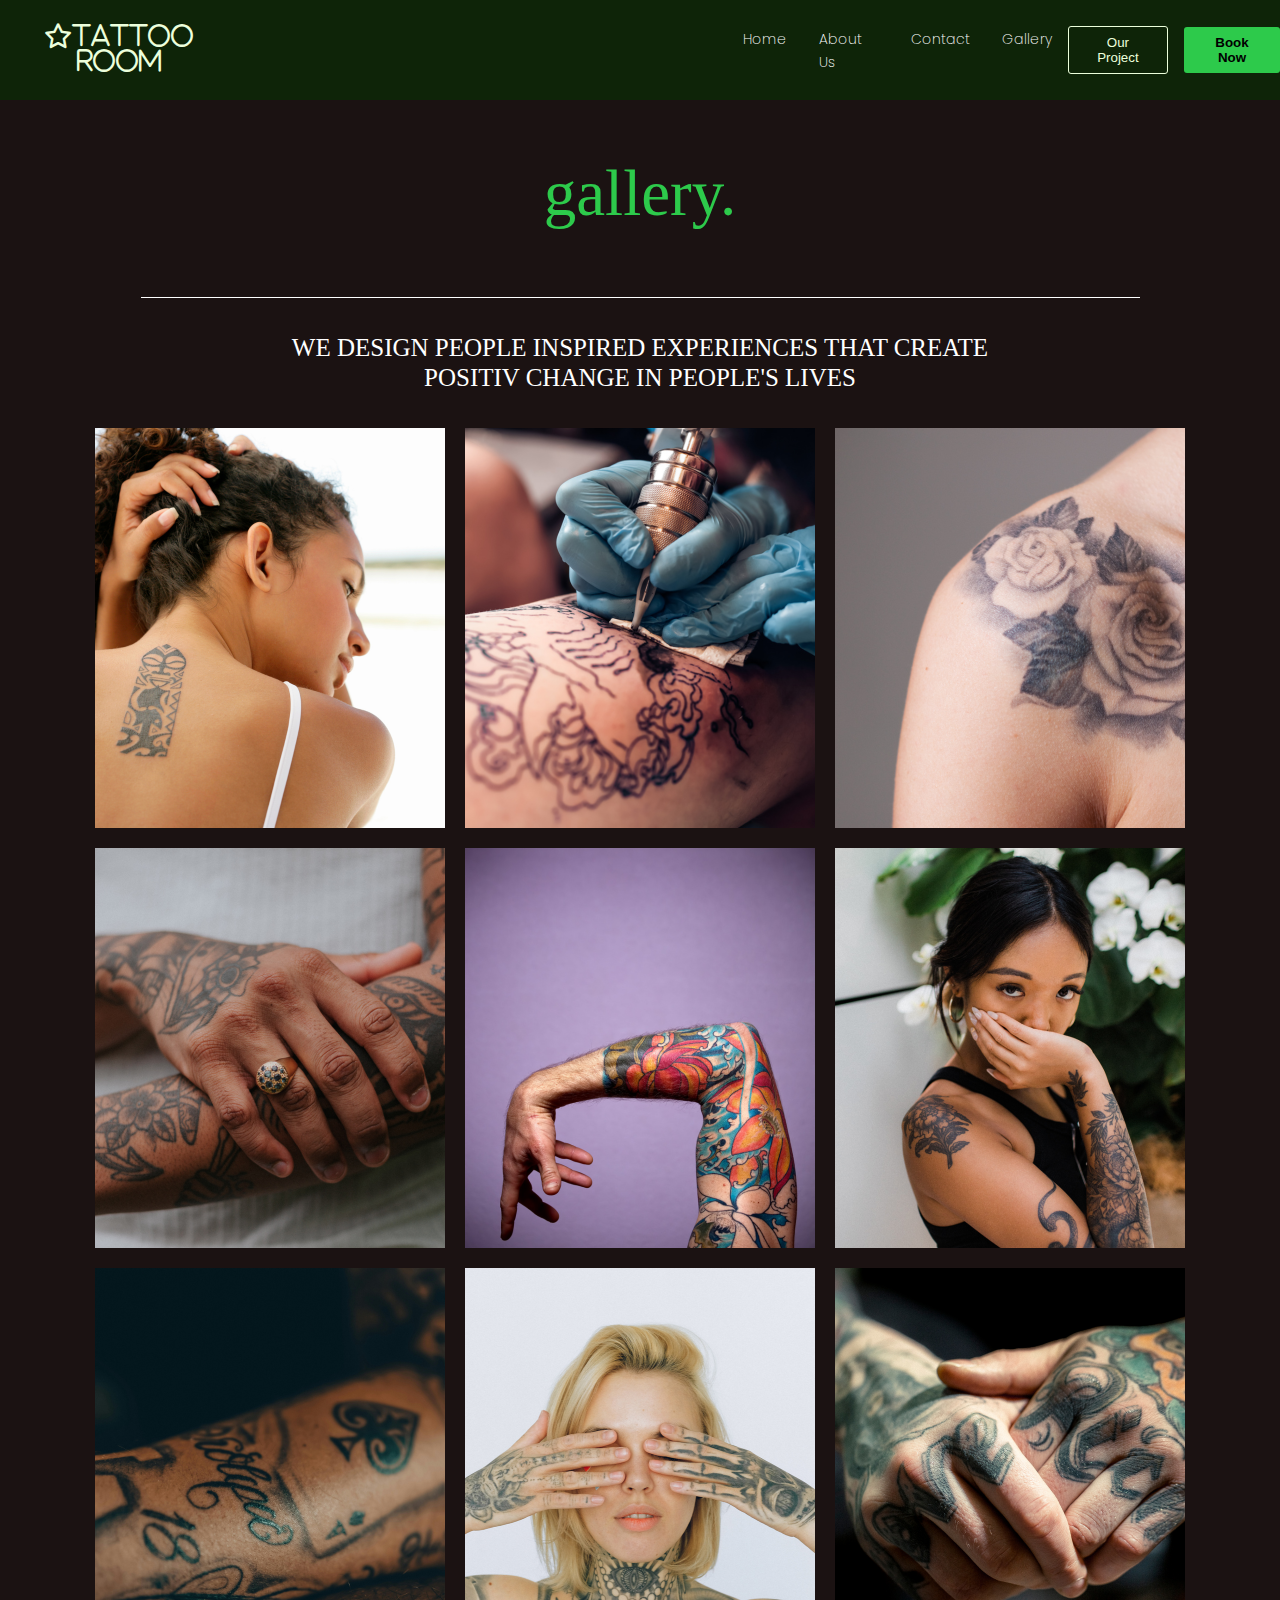
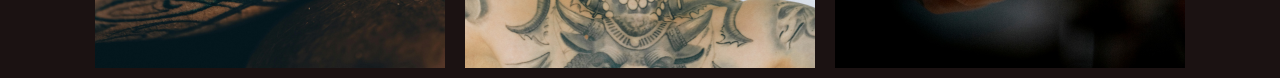
<file: pages/gallery.html>
<!DOCTYPE html>
<html lang="en">
<head>
    <meta charset="UTF-8">
    <meta name="viewport" content="width=device-width, initial-scale=1.0">
    <link rel="stylesheet" href="../styles/index.css">
    <link rel="stylesheet" href="../styles/gallery.css">
    <link href="https://fonts.googleapis.com/css2?family=Dancing+Script:wght@400..700&family=Newsreader:ital,opsz,wght@0,6..72,200..800;1,6..72,200..800&family=Poppins:ital,wght@0,100;0,200;0,300;0,400;0,500;0,600;0,700;0,800;0,900;1,100;1,200;1,300;1,400;1,500;1,600;1,700;1,800;1,900&family=Roboto:ital,wght@0,100..900;1,100..900&family=Vast+Shadow&display=swap" rel="stylesheet">
    <link rel="stylesheet" href="https://cdnjs.cloudflare.com/ajax/libs/font-awesome/6.5.1/css/all.min.css">
    <title>Gallery</title>
</head>
<body>

        <!--Landing Page-->
        <nav class="navbar">
            <h3 class="logo"><i class="fa-regular fa-star">TATTOO ROOM</i></h3>
            <ul class="nav-links">
                <li><a href="../index.html" class="navbar__links">Home</a></li>
                <li><a href="../pages/about-us.html" class="navbar__links">About Us</a></li>
                <li><a href="../pages/contact-us.html" class="navbar__links">Contact</a></li>
                <li><a href="../pages/gallery.html" class="navbar__links">Gallery</a></li>
            </ul>
            <div class="auth-buttons">
                <button class="ourproject-btn">Our Project</button>
                <button class="booknow-btn">Book Now</button>
            </div>
        </nav>

        <!--Gallery section-->

    <div class="gallery">
        <h2>gallery.</h2>
        <img src="../images/Line 1.png">
        <h3>WE DESIGN PEOPLE INSPIRED EXPERIENCES THAT CREATE <br> POSITIV CHANGE IN PEOPLE'S LIVES</h3>
    </div>

    <div class="content-wrapper" style="justify-content: center;">

        <div class="img__div">  
            <img src="../images/Gallery1.png"> <img src="../images/Gallery2.png"><img src="../images/Gallery3.png">
            <img src="../images/Gallery4.png"><img src="../images/Gallery5.png"> <img src="../images/Gallery6.png">
            <img src="../images/Gallery7.png"><img src="../images/Gallery8.png"><img src="../images/Gallery9.png"> 
        </div>

    </div>
</body>
</html>
</file>
<file: styles/index.css>
body{
    box-sizing: border-box;
    margin: 0;
    padding: 0;
    background: #1B1212;
}

/*Navigation bar styles*/
.logo{
    color: #ECFFDC;
}

.navbar{
    background-color: #0e2408;
    height: 100px;
    display: flex;
    justify-content: center;
    align-items: center;
    font-size: 1.2rem;
    position: sticky;
    top: 0;
    z-index: 999;
}

.navbar__container{
    display: flex;
    justify-content: space-between;
    height: 80px;
    z-index: 1;
    width: 100%;
    max-width: 1300px;
    margin: 0 auto;
    padding: 0 50px;
}

.nav-links {
    display: flex;
    list-style: none;
    margin-left: 35%;
}

.nav-links li {
    margin: 0 1rem;
}

.nav-links a {
    font-family: 'Poppins', sans-serif;
    color: white;
    font-weight: 200;
    font-size: 14px;
    text-decoration: none;
}

.auth-buttons {
    display: flex;
    align-items: center;
}


.booknow-btn {
    background-color: #2DCA4B;
    color: black;
    padding: 8px 16px;
    border: none;
    border-radius: 3px;
    font-weight: 600;
    cursor: pointer;
}

.booknow-btn:hover{
    background-color: #008000;
}

.navbar__links:hover{
    color: #2DCA4B;
    transition: all 0.3s ease;
}

.ourproject-btn {
    background-color: transparent;
    color: 	#ECFFDC;
    padding: 8px 16px;
    border: 1px solid 	#ECFFDC;
    border-radius: 3px;
    font-weight: 500;
    cursor: pointer;
    margin-right: 1rem;
}

.ourproject-btn:hover{
    background-color: black;
}

/*Hero Section CSS*/
.main{
    background-image: linear-gradient(to top, #1B1212 0%, #2F3B17 100%);
}
.main__container{
    display: grid;
    grid-template-columns: 1fr 1fr;
    align-items: center;
    justify-self: center;
    margin: 0 auto;
    height: 90vh;
    z-index: 1;
    width: 100%;
    max-width: 1300px;
    padding: 0 50px;
}


.main__content h2 {
    font-family: 'Times New Roman', sans-serif;
    font-size: 4rem;
    color: #F9F6EE;
    font-weight: 100;
}

.main__content p{
    margin-top: 1rem;
    font-size: 1.3rem;
    font-weight: 500;
    color: 	#E2DFD2;
    margin-top: -5%;
}

.main__btn{
    font-size: 1rem;
    background-color: #2DCA4B;
    padding: 14px 32px;
    border: none;
    border-radius: 4px;
    color: black;
    margin-top: 3rem;
    cursor: pointer;    
    position: relative;
    transition: all 0.35s;
    outline: none;
}

.main__btn a {
    font-family: 'Roboto', sans-serif;
    font-weight: 500;
    position: relative;
    z-index: 2;
    color: black;
    text-decoration: none;
}

.main__btn::after{
    position: absolute;
    content: '';
    top: 0;
    left: 0;
    width: 0;
    height: 100%;
    background: #008000;
    transition: all 0.35s;
    border-radius: 4px;
}

.main__btn:hover{
    color: #fff;
}

.main__btn:hover:after{
    width: 100%;
}

.main__img--container{
    text-align: center;
}

#main__img{
    height: 100%;
    width: 100%;
}

/* Mobile Responsive*/
@media screen and (max-width:768px){
    .main__container{
        display: grid;
        grid-template-columns: auto;
        align-items: center;
        justify-self: center;
        width: 100%;
        margin: 0 auto;
        height: 90vh;
    }
    .main__content{
        text-align: center;
        margin-bottom: 4rem;
    }
    .main__content h1{
        font-size: 2.5rem;
        margin-top: 2rem;
    }
    .main__content h2{
        font-size: 3rem;
    }
    .main__content p{
        margin-top: 1rem;
        font-size: 1.5rem;
    }

}

@media screen and (max-width: 480px){
    .main__content h1{
        font-size: 2rem;
        margin-top: 3rem;   
}
    .main__content h2{
        font-size: 2rem;
}
    .main__content p{
        margin-top: 2rem;
        font-size: 1.5rem;
}
    .main__btn{
        padding: 12px 36px;
        margin: 2.5rem 0;
    }
}
</file>
<file: styles/gallery.css>
.content-wrapper {
    position: relative;
    display: flex;
    flex-direction: row;
    justify-content: center;
    flex-wrap: wrap;
    padding-left: 50px;
    padding-right: 50px;
}

.img__div {
    position: relative;
    display: flex;
    flex-direction: row;
    justify-content: center;
    flex-wrap: wrap;
}
img {
    margin: 10px;   
}

h2 {
font-family: 'Montserrat';
font-style: normal;
font-weight: 500;
font-size: 65px;
line-height: 79px;

color: #2DCA4B;


}

h3 {
font-family: 'Montserrat';
font-style: normal;
font-weight: 500;
font-size: 25px;
line-height: 30px;
text-align: center;

color: #FFFFFF;


}

.gallery {
    position: relative;
    display: flex;
    flex-direction: column;
    padding-left: 125px;
    padding-right: 125px;
    justify-content: center;
    align-items: center;
}

.grid_container {
    display: grid;
    grid-template-columns: 1fr 1fr 1fr;
    grid-template-rows: repeat(3, 1fr);
    grid-gap: 10px;
    background-color: #1B1212;
    padding-left: 125px;
    padding-right: 125px;
    
    justify-content: center;
}

.grid__element {
    overflow: hidden;
    position: relative;
}

.first {
    grid-row: 1 / 2;
    grid-column: 1 / 2;
   
}

.second {
    grid-row: 2 / 3;
    grid-column: 1 / 2;
}

.third {
    grid-row: 3 / 4;
    grid-column: 1 / 2;
}

.fourth {
    grid-row: 1 / 2;
    grid-column: 2 / 3;
}

.fifth {
    grid-row: 2 / 3;
    grid-column: 2 / 3;
}

.sixth {
    grid-row: 3 / 4;
    grid-column: 2 / 3;
}

.seventh {
    grid-row: 1 / 2;
    grid-column: 3 / 4;
}

.eight {
    grid-row: 2 / 3;
    grid-column: 3 / 4;
}

.ninth {
    grid-row: 3 / 4;
    grid-column: 3 / 4;
}
</file>
